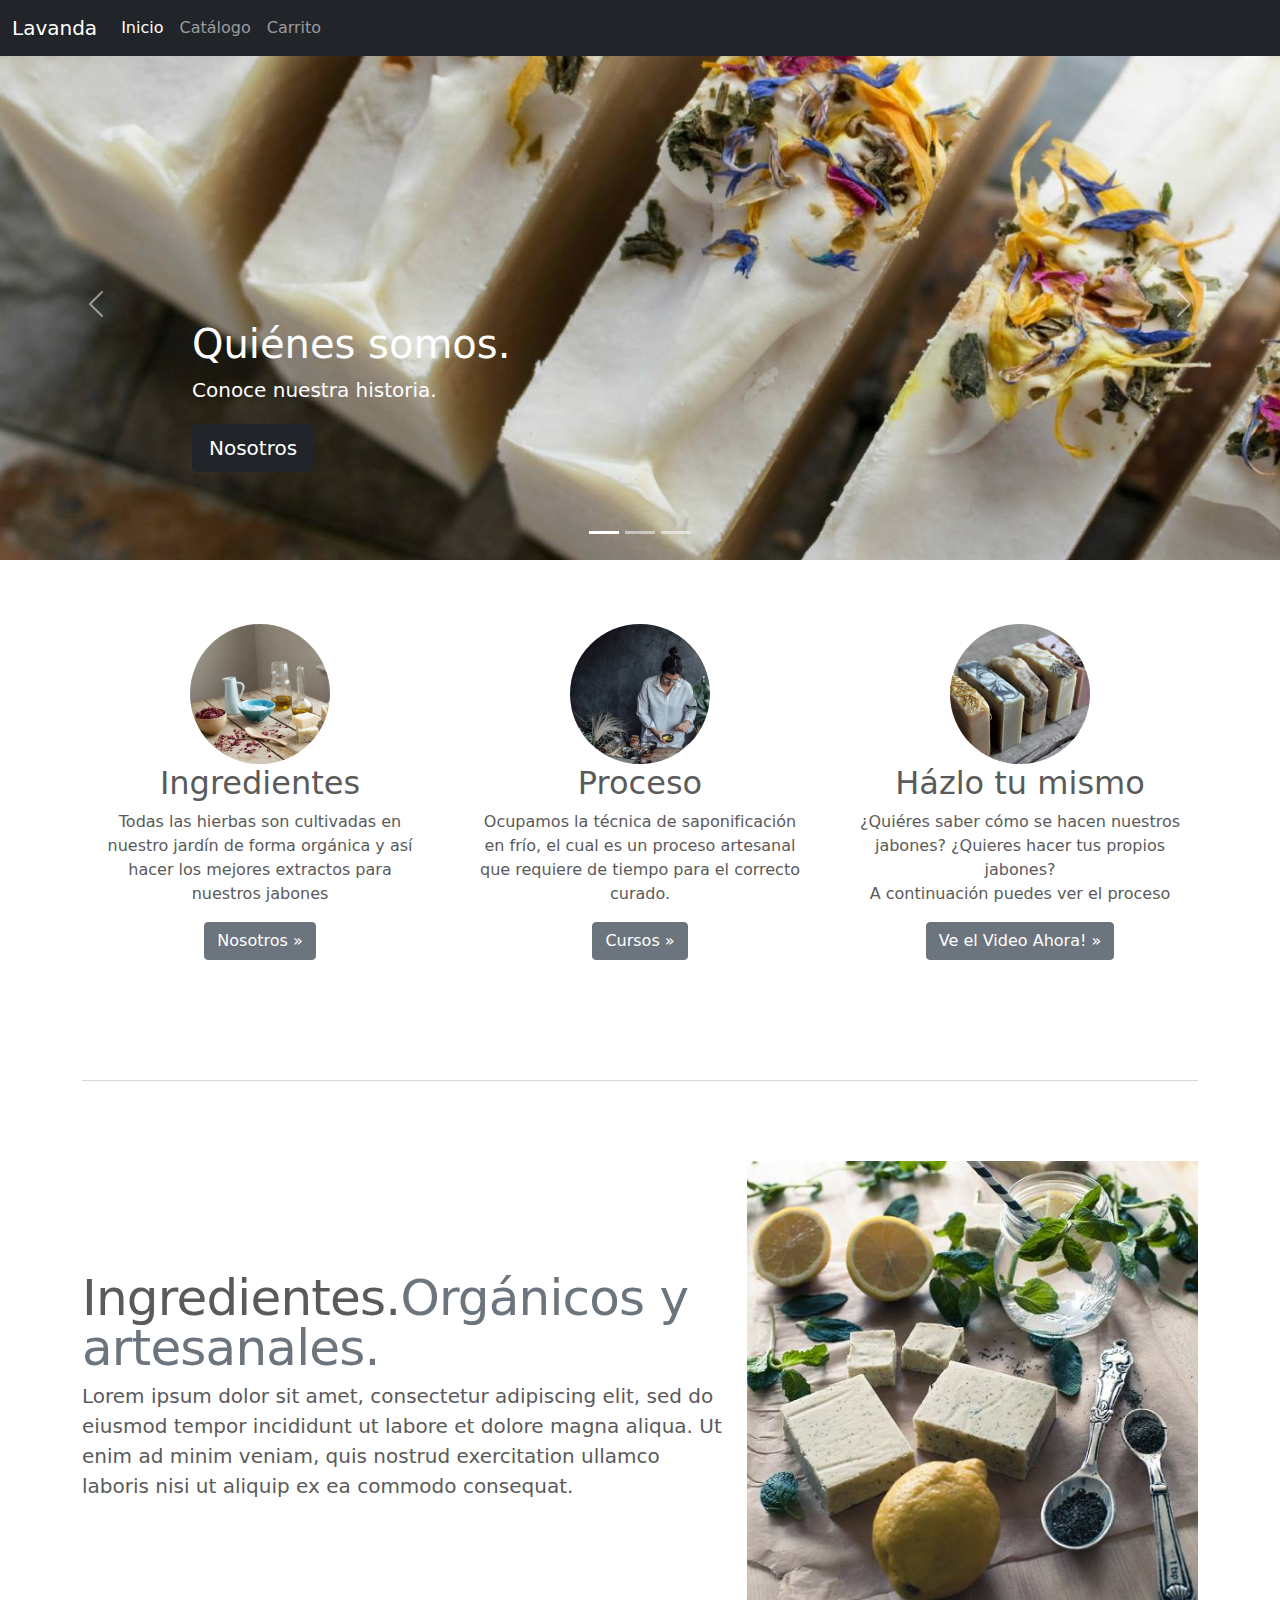
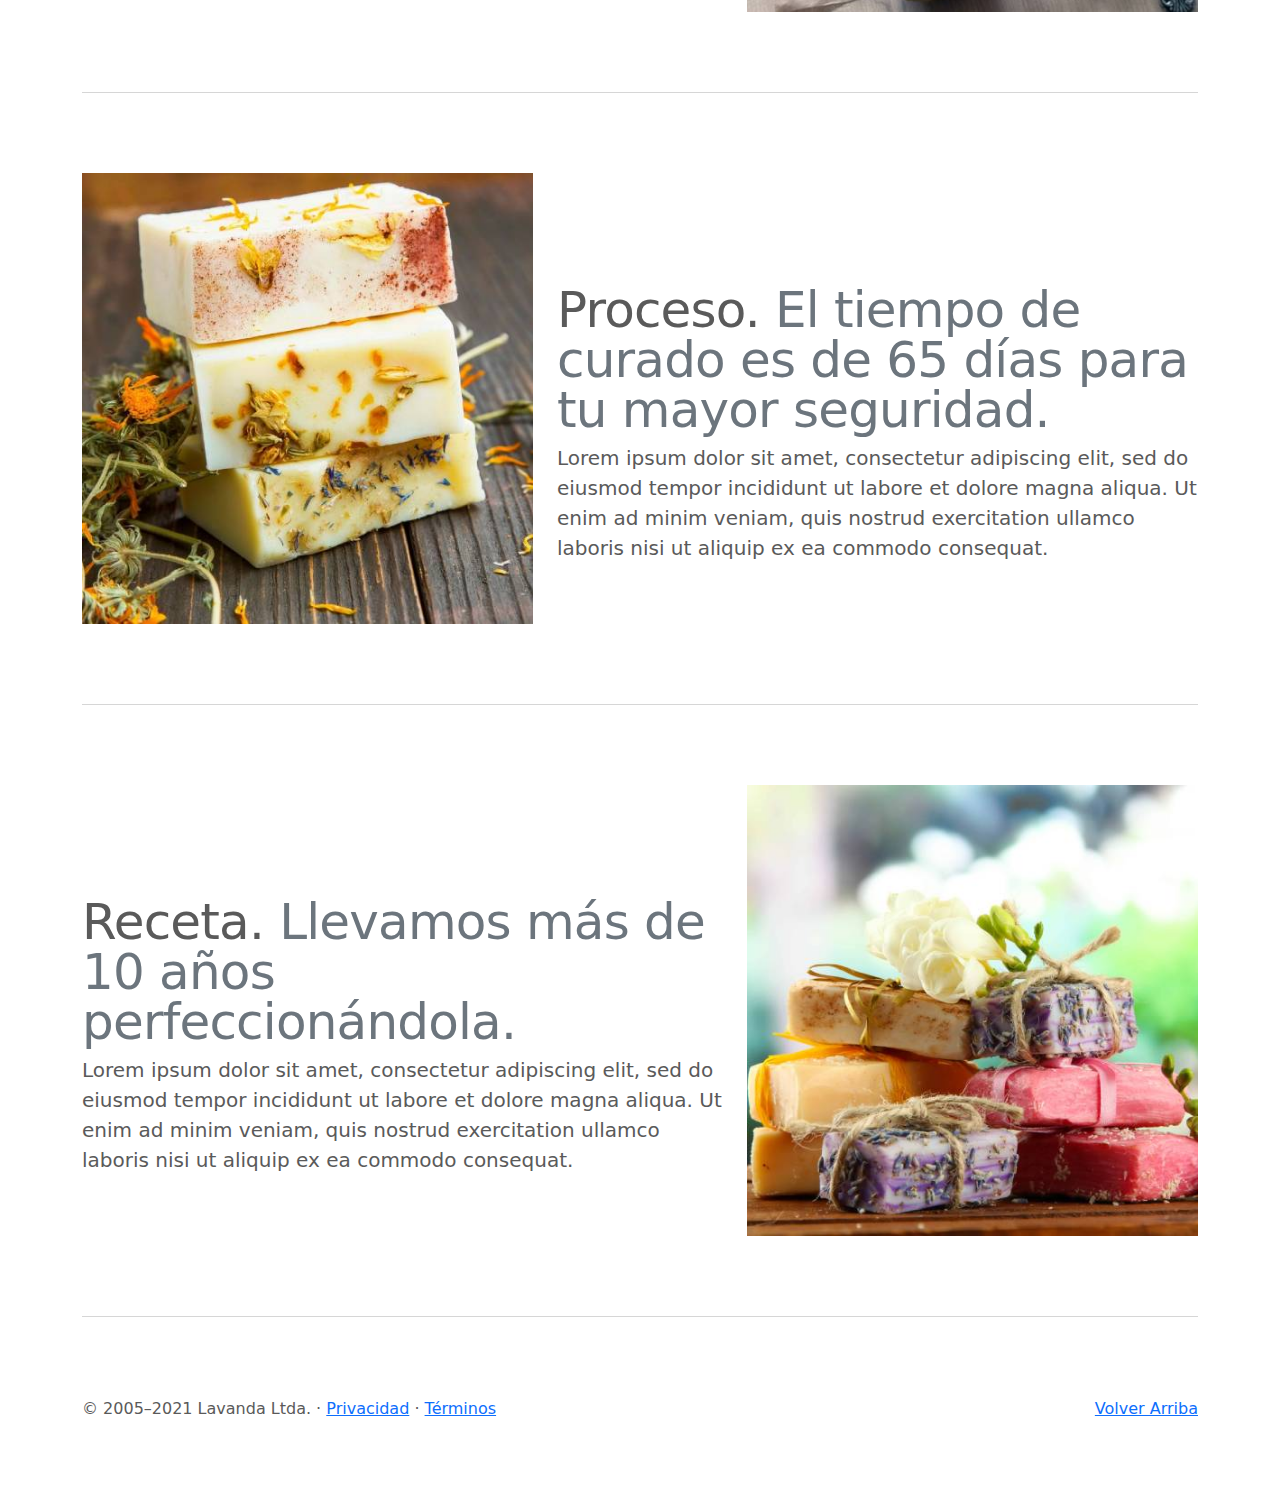
<file: index.html>
<!doctype html>
<html lang="es">
  <head>
    <meta charset="utf-8">
    <meta name="viewport" content="width=device-width, initial-scale=1">
    <meta name="description" content="">
    <meta name="author" content="Mark Otto, Jacob Thornton, and Bootstrap contributors">
    <meta name="generator" content="Hugo 0.87.0">
    <title>Jabones Artesanales Lavanda</title>

    <link rel="canonical" href="https://getbootstrap.com/docs/5.1/examples/carousel/">


    

    <!-- Bootstrap core CSS -->
<link href="assets/dist/css/bootstrap.min.css" rel="stylesheet">
<link rel="stylesheet" type="text/css" href="assets/dist/css/estilo-imagen.css">
<link rel="stylesheet" type="text/css" href="assets/css/bootstrap.css">
    <style>
      .bd-placeholder-img {
        font-size: 1.125rem;
        text-anchor: middle;
        -webkit-user-select: none;
        -moz-user-select: none;
        user-select: none;
      }

      @media (min-width: 768px) {
        .bd-placeholder-img-lg {
          font-size: 3.5rem;
        }
      }
    </style>
    
    <!-- Custom styles for this template -->
    <link href="carousel.css" rel="stylesheet">
  </head>


  <body>

    <!-- barra de navegación-->
    <header>
      <nav class="navbar navbar-expand-md navbar-dark fixed-top bg-dark">
        <div class="container-fluid">
          <a class="navbar-brand" href="pages/us.html">Lavanda</a>
          <button class="navbar-toggler" type="button" data-bs-toggle="collapse" data-bs-target="#navbarCollapse" aria-controls="navbarCollapse" aria-expanded="false" aria-label="Toggle navigation">
            <span class="navbar-toggler-icon"></span>
          </button>
          <div class="collapse navbar-collapse" id="navbarCollapse">
            <ul class="navbar-nav me-auto mb-2 mb-md-0">
              <li class="nav-item">
                <a class="nav-link active" aria-current="page" href="index.html">Inicio</a>
              </li>
              <li class="nav-item">
                <a class="nav-link" href="pages/catalogo.html">Catálogo</a>
              </li>
              <li class="nav-item">
                <a class="nav-link" href="pages/carrito.html">Carrito</a>
              </li>
            </ul>
          </div>
        </div>
      </nav>
    </header>

    <!-- resto del cuerpo-->
    <main>

      <!-- carrusel-->
      <div id="myCarousel" class="carousel slide" data-bs-ride="carousel">
        <div class="carousel-indicators">
          <button type="button" data-bs-target="#myCarousel" data-bs-slide-to="0" class="active" aria-current="true" aria-label="Slide 1"></button>
          <button type="button" data-bs-target="#myCarousel" data-bs-slide-to="1" aria-label="Slide 2"></button>
          <button type="button" data-bs-target="#myCarousel" data-bs-slide-to="2" aria-label="Slide 3"></button>
        </div>
        <div class="carousel-inner">
          <div class="carousel-item active">
            <img src="assets/images/cj2.jpg" class="bd-placeholder-img" aria-hidden="true" alt="jabón con lavanda">
            <div class="container">
              <div class="carousel-caption text-start">
                <h1>Quiénes somos.</h1>
                <p>Conoce nuestra historia.</p>
                <p><a class="btn btn-lg btn-dark" href="pages/us.html">Nosotros</a></p>
              </div>
            </div>
          </div>
          <div class="carousel-item">
            <img src="assets/images/cj3.jpg" class="bd-placeholder-img" aria-hidden="true" alt="jabones">
            <div class="container">
              <div class="carousel-caption">
                <h1>Conoce nuestra variedad de Jabones.</h1>
                <p>Exfoliantes, hidratantes, hipoalergénicos y especiales</p>
                <p><a class="btn btn-lg btn-dark" href="pages/catalogo.html">Catálogo</a></p>
              </div>
            </div>
          </div>
          <div class="carousel-item">
            <img src="assets/images/cj1.jpg" class="bd-placeholder-img" aria-hidden="true" alt="jabón con lavanda">
            <div class="container">
              <div class="carousel-caption text-end">
                <h1>¿Quieres hacer tus propios Jabones en casa?</h1>
                <p>Sigue nuestro canal de YouTube para Tips o incríbete en una de nuestras clases.</p>
                <p><a class="btn btn-lg btn-dark" href="pages/formulario.html">Incríbete Aquí</a></p>
              </div>
            </div>
          </div>
        </div>
        <button class="carousel-control-prev" type="button" data-bs-target="#myCarousel" data-bs-slide="prev">
          <span class="carousel-control-prev-icon" aria-hidden="true"></span>
          <span class="visually-hidden">Previous</span>
        </button>
        <button class="carousel-control-next" type="button" data-bs-target="#myCarousel" data-bs-slide="next">
          <span class="carousel-control-next-icon" aria-hidden="true"></span>
          <span class="visually-hidden">Next</span>
        </button>
      </div>

      <!-- Marketing messaging and featurettes ================================================== -->
      <div class="container marketing">
        <!-- 3 columnas bajo el carrusel -->
        <div class="row">
          <div class="col-lg-4">
            <img src="assets/images/pj1.jpg" class="bd-placeholder-img rounded-circle" aria-label="Placeholder: 140x140" alt="ingredientes">
            <h2>Ingredientes</h2>
            <p>Todas las hierbas son cultivadas en nuestro jardín de forma orgánica y así hacer los mejores extractos para nuestros jabones</p>
            <p><a class="btn btn-secondary" href="pages/us.html">Nosotros &raquo;</a></p>
          </div><!-- /.col-lg-4 -->
          <div class="col-lg-4">
            <img src="assets/images/pj2.jpg" class="bd-placeholder-img rounded-circle" aria-label="Placeholder: 140x140" alt="proceso de hacer jabón">
            <h2>Proceso</h2>
            <p>Ocupamos la técnica de saponificación en frío, el cual es un proceso artesanal que requiere de tiempo para el correcto curado.</p>
            <p><a class="btn btn-secondary" href="pages/formulario.html">Cursos &raquo;</a></p>
          </div><!-- /.col-lg-4 -->
          <div class="col-lg-4">
            <img src="assets/images/pj7.jpg" class="bd-placeholder-img rounded-circle" aria-label="Placeholder: 140x140" alt="jabón">
            <h2>Házlo tu mismo</h2>
            <p>¿Quiéres saber cómo se hacen nuestros jabones? ¿Quieres hacer tus propios jabones?<br> A continuación puedes ver el proceso</p>
            <p>
              <!-- Button trigger modal -->
              <button type="button" class="btn btn-secondary" data-bs-toggle="modal" data-bs-target="modal">Ve el Video Ahora! &raquo;</button>
              <!-- Modal -->
              <div class="modal fade" id="exampleModal" tabindex="-1" aria-labelledby="exampleModalLabel" aria-hidden="true">
                <div class="modal-dialog modal-dialog-centered">
                  <div class="modal-content">
                    <div class="modal-header">
                      <h5 class="modal-title" id="exampleModalLabel">Paso a Paso para hacer Jabón</h5>
                      <button type="button" class="btn-close" data-bs-dismiss="modal" aria-label="Close"></button>
                    </div>
                    <div class="modal-body">
                      <iframe width="400" height="300" src="https://www.youtube.com/embed/AcW3Z1Huc3Q" title="YouTube video player" frameborder="0" allow="accelerometer; autoplay; clipboard-write; encrypted-media; gyroscope; picture-in-picture" allowfullscreen></iframe>
                    </div>
                    <div class="modal-footer">
                      <button type="button" class="btn btn-secondary" data-bs-dismiss="modal">Cerrar</button>
                    </div>
                  </div>
                </div>
              </div>
            </div><!-- /.col-lg-4 -->
          </div><!-- /.row -->

          <!-- START THE FEATURETTES -->
          <hr class="featurette-divider">
          <div class="row featurette">
            <div class="col-md-7">
              <h2 class="featurette-heading">Ingredientes.<span class="text-muted">Orgánicos y artesanales.</span></h2>
              <p class="lead">Lorem ipsum dolor sit amet, consectetur adipiscing elit, sed do eiusmod tempor incididunt ut labore et dolore magna aliqua. Ut enim ad minim veniam, quis nostrud exercitation ullamco laboris nisi ut aliquip ex ea commodo consequat.</p>
            </div>
            <div class="col-md-5">
              <img src="assets/images/j6.jpg" class="bd-placeholder-img bd-placeholder-img-lg featurette-image img-fluid mx-auto" width="500" height="500" aria-label="Placeholder: 500x500" alt="ingredientes">
            </div>
          </div>
          <hr class="featurette-divider">
          <div class="row featurette">
            <div class="col-md-7 order-md-2">
              <h2 class="featurette-heading">Proceso. <span class="text-muted">El tiempo de curado es de 65 días para tu mayor seguridad.</span></h2>
              <p class="lead">Lorem ipsum dolor sit amet, consectetur adipiscing elit, sed do eiusmod tempor incididunt ut labore et dolore magna aliqua. Ut enim ad minim veniam, quis nostrud exercitation ullamco laboris nisi ut aliquip ex ea commodo consequat.</p>
            </div>
            <div class="col-md-5 order-md-1">
              <img src="assets/images/j9.jpg" class="bd-placeholder-img bd-placeholder-img-lg featurette-image img-fluid mx-auto" width="500" height="500" aria-label="Placeholder: 500x500" alt="jabones">
            </div>
          </div>
          <hr class="featurette-divider">
          <div class="row featurette">
            <div class="col-md-7">
              <h2 class="featurette-heading">Receta. <span class="text-muted">Llevamos más de 10 años perfeccionándola.</span></h2>
              <p class="lead">Lorem ipsum dolor sit amet, consectetur adipiscing elit, sed do eiusmod tempor incididunt ut labore et dolore magna aliqua. Ut enim ad minim veniam, quis nostrud exercitation ullamco laboris nisi ut aliquip ex ea commodo consequat.</p>
            </div>
            <div class="col-md-5">
              <img src="assets/images/j5.jpg" class="bd-placeholder-img bd-placeholder-img-lg featurette-image img-fluid mx-auto" width="500" height="500" aria-label="Placeholder: 500x500" alt="jabón con lavanda">
            </div>
          </div>
          <hr class="featurette-divider">
          <!-- /END THE FEATURETTES -->
        </div><!-- /.container -->

        <!-- FOOTER -->
        <footer class="container">
          <p class="float-end"><a href="#">Volver Arriba</a></p>
          <p>&copy; 2005–2021 Lavanda Ltda. &middot; <a href="#">Privacidad</a> &middot; <a href="#">Términos</a></p>
        </footer>
      </main>

      <script src="assets/dist/js/bootstrap.bundle.min.js"></script>

    </body>
</html>
</file>
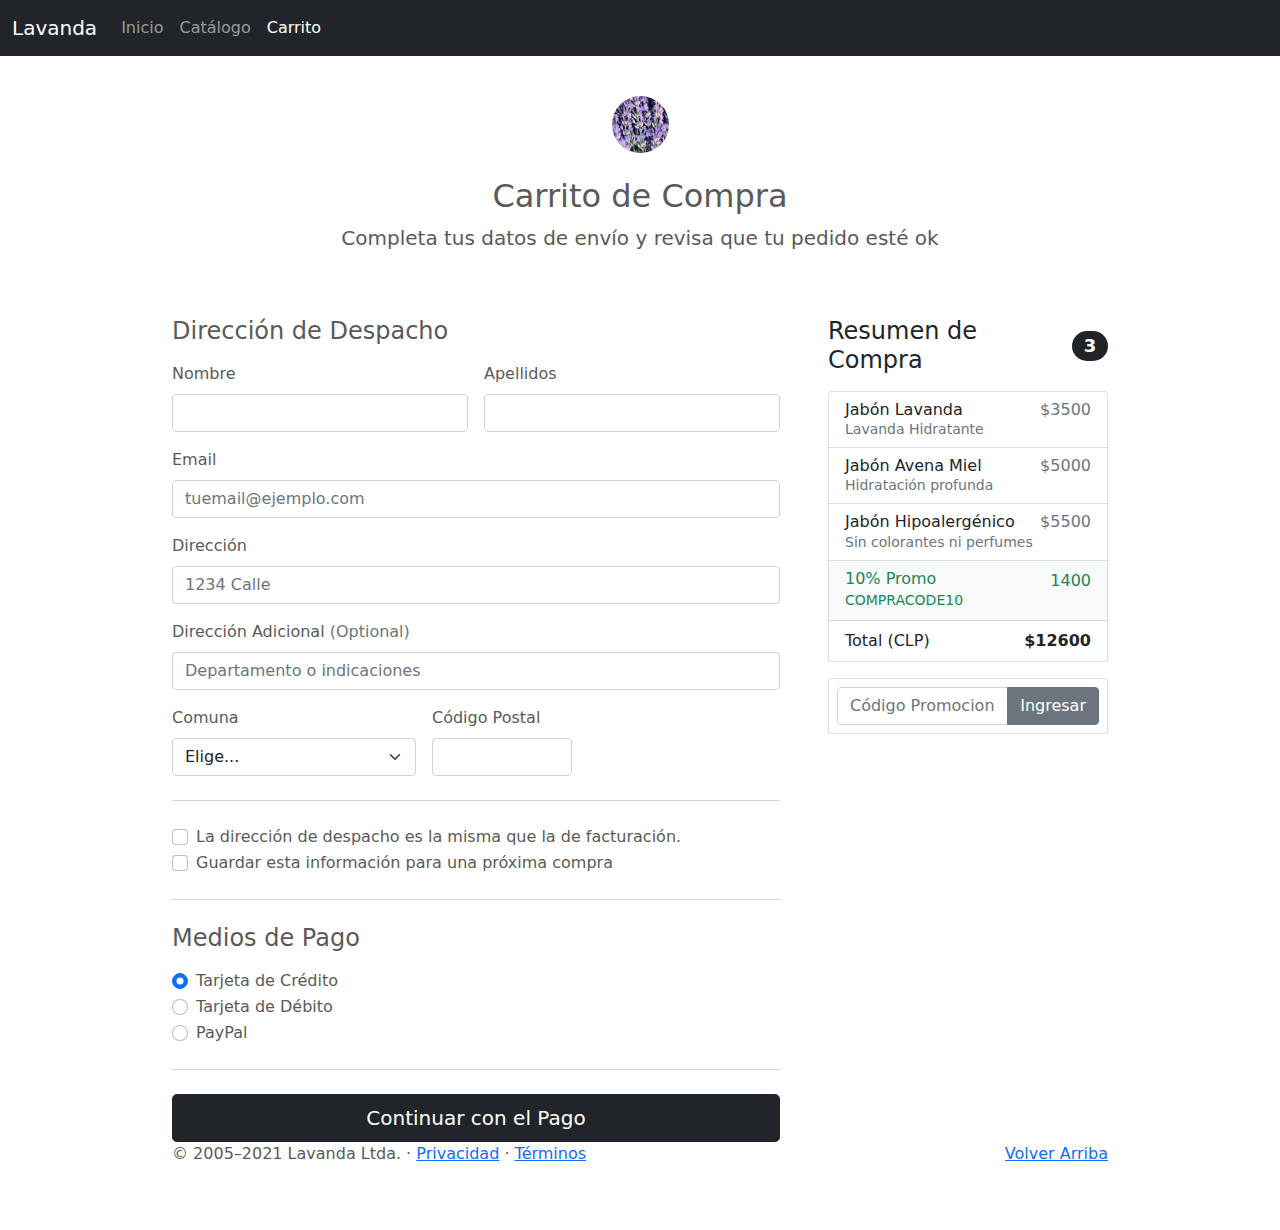
<file: pages/carrito.html>
<!doctype html>
<html lang="es">
  <head>
    <meta charset="utf-8">
    <meta name="viewport" content="width=device-width, initial-scale=1">
    <meta name="description" content="">
    <meta name="author" content="Mark Otto, Jacob Thornton, and Bootstrap contributors">
    <meta name="generator" content="Hugo 0.87.0">
    <title>Carrito - Lavanda</title>

    <link rel="canonical" href="https://getbootstrap.com/docs/5.1/examples/carousel/">


    

    <!-- Bootstrap core CSS -->
<link href="../assets/dist/css/bootstrap.min.css" rel="stylesheet">
<link rel="stylesheet" type="text/css" href="../assets/dist/css/estilo-imagen.css">
<link rel="stylesheet" type="text/css" href="../assets/css/bootstrap.css">
    <style>
      .bd-placeholder-img {
        font-size: 1.125rem;
        text-anchor: middle;
        -webkit-user-select: none;
        -moz-user-select: none;
        user-select: none;
      }

      @media (min-width: 768px) {
        .bd-placeholder-img-lg {
          font-size: 3.5rem;
        }
      }
    </style>

    
    <!-- Custom styles for this template -->
    <link href="../carousel.css" rel="stylesheet">
    <link href="../assets/form-validation.css" rel="stylesheet">
  </head>


  <body>

    <!-- barra de navegación-->
    <header>
      <nav class="navbar navbar-expand-md navbar-dark fixed-top bg-dark">
        <div class="container-fluid">
          <a class="navbar-brand" href="us.html">Lavanda</a>
          <button class="navbar-toggler" type="button" data-bs-toggle="collapse" data-bs-target="#navbarCollapse" aria-controls="navbarCollapse" aria-expanded="false" aria-label="Toggle navigation">
            <span class="navbar-toggler-icon"></span>
          </button>
          <div class="collapse navbar-collapse" id="navbarCollapse">
            <ul class="navbar-nav me-auto mb-2 mb-md-0">
              <li class="nav-item">
                <a class="nav-link" aria-current="page" href="../index.html">Inicio</a>
              </li>
              <li class="nav-item">
                <a class="nav-link" href="catalogo.html">Catálogo</a>
              </li>
              <li class="nav-item">
                <a class="nav-link active" href="carrito.html">Carrito</a>
              </li>
            </ul>
          </div>
        </div>
      </nav>
    </header>

    <main>

      <!-- resto del cuerpo -->
      <div class="container">

        <!-- cabezera -->
        <div class="py-5 text-center">
          <img class="d-block mx-auto mb-4 rounded-circle" src="../assets/images/lavanda.jpg" alt="logo lavanda" width="57" height="57">
          <h2>Carrito de Compra</h2>
          <p class="lead">Completa tus datos de envío y revisa que tu pedido esté ok</p>
        </div>

        <!-- resumen compra -->
        <div class="row g-5">
          <div class="col-md-5 col-lg-4 order-md-last">
            <h4 class="d-flex justify-content-between align-items-center mb-3">
              <span class="text-dark">Resumen de Compra</span>
              <span class="badge bg-dark rounded-pill">3</span>
            </h4>
            <ul class="list-group mb-3">
              <li class="list-group-item d-flex justify-content-between lh-sm">
                <div>
                  <h6 class="my-0">Jabón Lavanda</h6>
                  <small class="text-muted">Lavanda Hidratante</small>
                </div>
                <span class="text-muted">$3500</span>
              </li>
              <li class="list-group-item d-flex justify-content-between lh-sm">
                <div>
                  <h6 class="my-0">Jabón Avena Miel</h6>
                  <small class="text-muted">Hidratación profunda</small>
                </div>
                <span class="text-muted">$5000</span>
              </li>
              <li class="list-group-item d-flex justify-content-between lh-sm">
                <div>
                  <h6 class="my-0">Jabón Hipoalergénico</h6>
                  <small class="text-muted">Sin colorantes ni perfumes</small>
                </div>
                <span class="text-muted">$5500</span>
              </li>
              <li class="list-group-item d-flex justify-content-between bg-light">
                <div class="text-success">
                  <h6 class="my-0">10% Promo</h6>
                  <small>COMPRACODE10</small>
                </div>
                <span class="text-success">1400</span>
              </li>
              <li class="list-group-item d-flex justify-content-between">
                <span>Total (CLP)</span>
                <strong>$12600</strong>
              </li>
            </ul>
            <form class="card p-2">
              <div class="input-group">
                <input type="text" class="form-control" placeholder="Código Promocional">
                <button type="submit" class="btn btn-secondary">Ingresar</button>
              </div>
            </form>
          </div>

          <!-- info despacho -->
          <div class="col-md-7 col-lg-8">
            <h4 class="mb-3">Dirección de Despacho</h4>
            <form class="needs-validation" novalidate>
              <div class="row g-3">
                <div class="col-sm-6">
                  <label for="firstName" class="form-label">Nombre</label>
                  <input type="text" class="form-control" id="firstName" placeholder="" value="" required>
                  <div class="invalid-feedback">Se requiere un primer nombre válido</div>
                </div>
                <div class="col-sm-6">
                  <label for="lastName" class="form-label">Apellidos</label>
                  <input type="text" class="form-control" id="lastName" placeholder="" value="" required>
                  <div class="invalid-feedback">Se requieren apellidos válidos</div>
                </div>
                <div class="col-12">
                  <label for="email" class="form-label">Email</label>
                  <input type="email" class="form-control" id="email" placeholder="tuemail@ejemplo.com">
                  <div class="invalid-feedback">Por favor ingresa un email válido para enviarte información de la compra.</div>
                </div>
                <div class="col-12">
                  <label for="address" class="form-label">Dirección</label>
                  <input type="text" class="form-control" id="address" placeholder="1234 Calle" required>
                  <div class="invalid-feedback">Por Favor Agrega tu dirección de despacho.</div>
                </div>
                <div class="col-12">
                  <label for="address2" class="form-label">Dirección Adicional <span class="text-muted">(Optional)</span></label>
                  <input type="text" class="form-control" id="address2" placeholder="Departamento o indicaciones">
                </div>
                <div class="col-md-5">
                  <label for="country" class="form-label">Comuna</label>
                  <select class="form-select" id="country" required>
                    <option value="">Elige...</option>
                    <option>Arica y Parinacota</option>
                    <option>Tarapacá</option>
                    <option>Antofagasta</option>
                    <option>Atacama</option>
                    <option>Coquimbo</option>
                    <option>Valparaíso</option>
                    <option>Metropolitana</option>
                    <option>Libertador General Bernado O'Higgins</option>
                    <option>Maule</option>
                    <option>Ñuble</option>
                    <option>Biobio</option>
                    <option>Araucanía</option>
                    <option>Los Ríos</option>
                    <option>Los Lagos</option>
                    <option>Aysén del General Carlos Ibáñez del Campo</option>
                    <option>Magallanes y la Antártica Chilena</option>
                  </select>
                  <div class="invalid-feedback">Por favor elige tu región.</div>
                </div>
                <div class="col-md-3">
                  <label for="zip" class="form-label">Código Postal</label>
                  <input type="text" class="form-control" id="zip" placeholder="" required>
                  <div class="invalid-feedback">Se requiere Código Postal</div>
                </div>
              </div>
              <hr class="my-4">
              <div class="form-check">
                <input type="checkbox" class="form-check-input" id="same-address">
                <label class="form-check-label" for="same-address">La dirección de despacho es la misma que la de facturación.</label>
              </div>
              <div class="form-check">
                <input type="checkbox" class="form-check-input" id="save-info">
                <label class="form-check-label" for="save-info">Guardar esta información para una próxima compra</label>
              </div>

              <!-- forma de pago -->
              <hr class="my-4">
              <h4 class="mb-3">Medios de Pago</h4>
              <div class="my-3">
                <div class="form-check">
                  <input id="credit" name="paymentMethod" type="radio" class="form-check-input" checked required>
                  <label class="form-check-label" for="credit">Tarjeta de Crédito</label>
                </div>
                <div class="form-check">
                  <input id="debit" name="paymentMethod" type="radio" class="form-check-input" required>
                  <label class="form-check-label" for="debit">Tarjeta de Débito</label>
                </div>
                <div class="form-check">
                  <input id="paypal" name="paymentMethod" type="radio" class="form-check-input" required>
                  <label class="form-check-label" for="paypal">PayPal</label>
                </div>
              </div>
              <hr class="my-4">
              <button class="w-100 btn btn-dark btn-lg" type="submit">Continuar con el Pago</button>
            </form>
          </div>
        </div>
      </div>
    </main>

    <!-- FOOTER -->
    <footer class="container">
      <p class="float-end"><a href="#">Volver Arriba</a></p>
      <p>&copy; 2005–2021 Lavanda Ltda. &middot; <a href="#">Privacidad</a> &middot; <a href="#">Términos</a></p>
    </footer>

    <script src="../assets/dist/js/bootstrap.bundle.min.js"></script>
    <script src="../assets/form-validation.js"></script>
  </body>
</html>
</file>
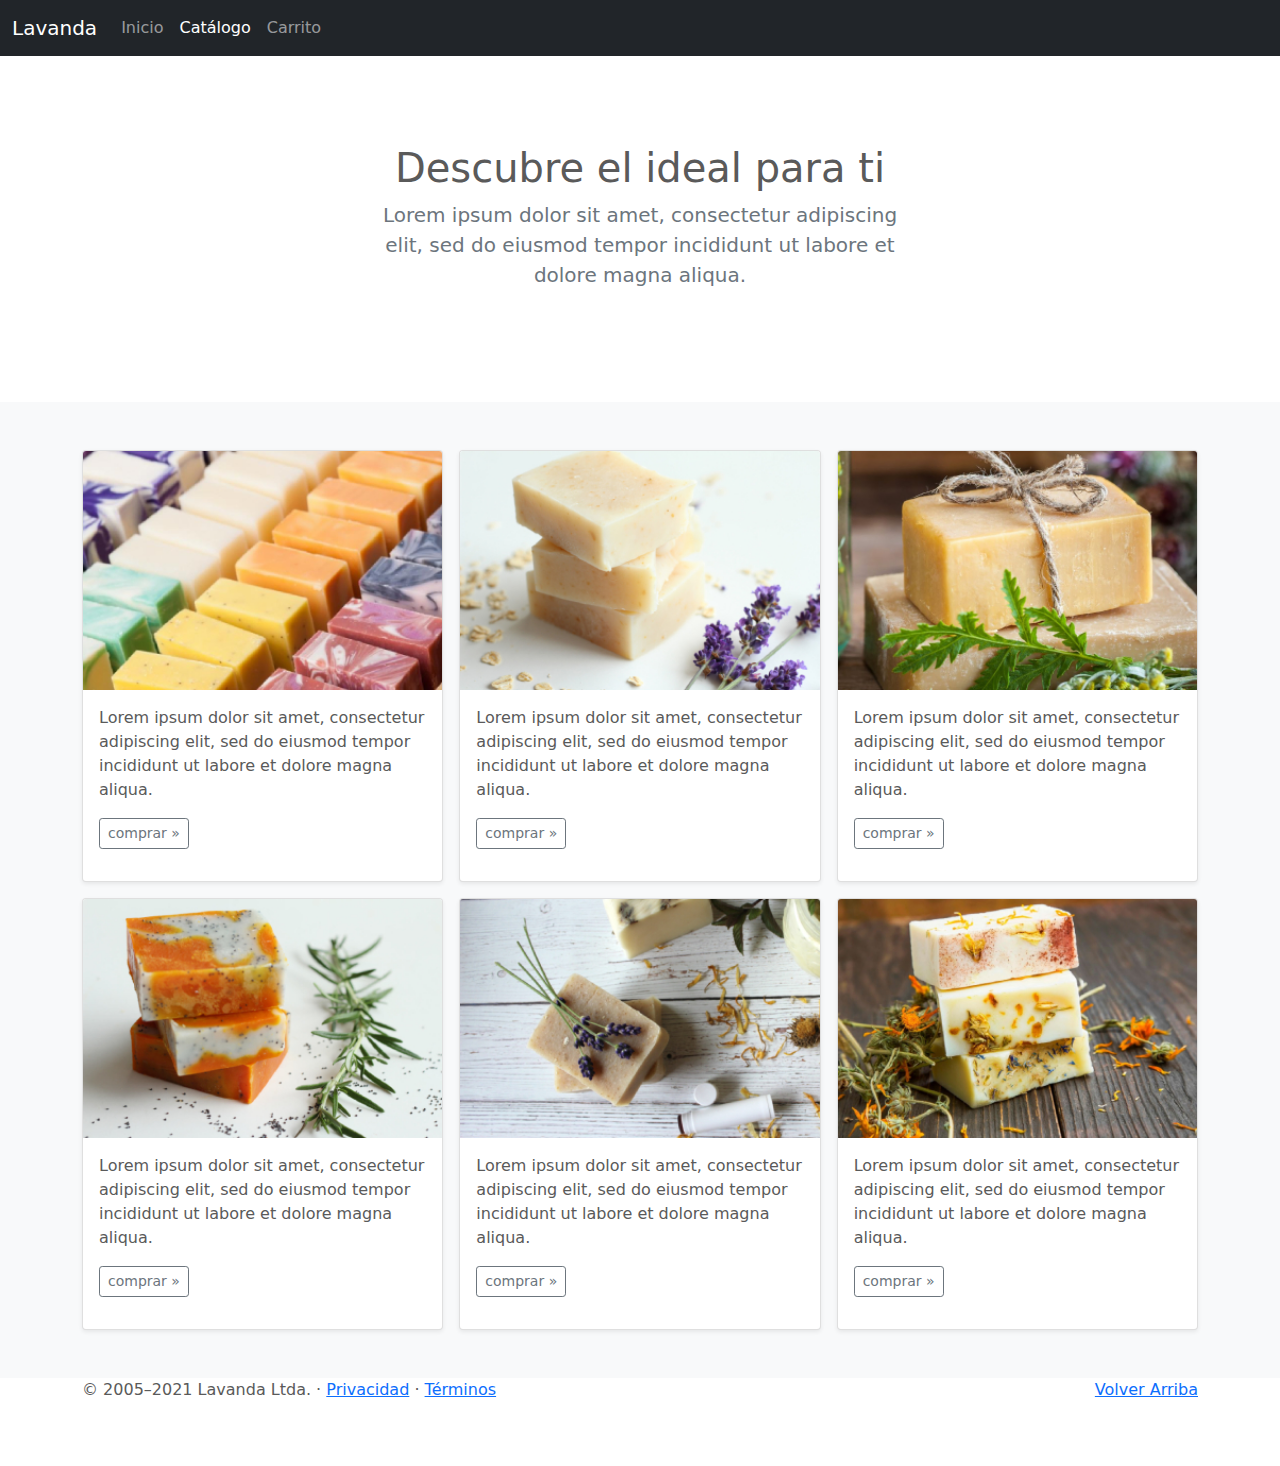
<file: pages/catalogo.html>
<!doctype html>
<html lang="es">
  <head>
    <meta charset="utf-8">
    <meta name="viewport" content="width=device-width, initial-scale=1">
    <meta name="description" content="">
    <meta name="author" content="Mark Otto, Jacob Thornton, and Bootstrap contributors">
    <meta name="generator" content="Hugo 0.87.0">
    <title>Catálogo - Lavanda</title>

    <link rel="canonical" href="https://getbootstrap.com/docs/5.1/examples/carousel/">


    

    <!-- Bootstrap core CSS -->
<link href="../assets/dist/css/bootstrap.min.css" rel="stylesheet">
<link rel="stylesheet" type="text/css" href="../assets/dist/css/estilo-imagen.css">
<link rel="stylesheet" type="text/css" href="../assets/css/bootstrap.css">
    <style>
      .bd-placeholder-img {
        font-size: 1.125rem;
        text-anchor: middle;
        -webkit-user-select: none;
        -moz-user-select: none;
        user-select: none;
      }

      @media (min-width: 768px) {
        .bd-placeholder-img-lg {
          font-size: 3.5rem;
        }
      }
    </style>

    
    <!-- Custom styles for this template -->
    <link href="../carousel.css" rel="stylesheet">
  </head>


  <body>

    <!-- barra de navegación -->
    <header>
      <nav class="navbar navbar-expand-md navbar-dark fixed-top bg-dark">
        <div class="container-fluid">
          <a class="navbar-brand" href="us.html">Lavanda</a>
          <button class="navbar-toggler" type="button" data-bs-toggle="collapse" data-bs-target="#navbarCollapse" aria-controls="navbarCollapse" aria-expanded="false" aria-label="Toggle navigation">
            <span class="navbar-toggler-icon"></span>
          </button>
          <div class="collapse navbar-collapse" id="navbarCollapse">
            <ul class="navbar-nav me-auto mb-2 mb-md-0">
              <li class="nav-item">
                <a class="nav-link" aria-current="page" href="../index.html">Inicio</a>
              </li>
              <li class="nav-item">
                <a class="nav-link active" href="catalogo.html">Catálogo</a>
              </li>
              <li class="nav-item">
                <a class="nav-link" href="carrito.html">Carrito</a>
              </li>
            </ul>
          </div>
        </div>
      </nav>
    </header>

    <!-- resto del cuerpo -->
    <main>

      <!-- cabezera -->
      <section class="py-5 text-center container">
        <div class="row py-lg-5">
          <div class="col-lg-6 col-md-8 mx-auto">
            <h1 class="fw-light">Descubre el ideal para ti</h1>
            <p class="lead text-muted">Lorem ipsum dolor sit amet, consectetur adipiscing elit, sed do eiusmod tempor incididunt ut labore et dolore magna aliqua.</p>
          </div>
        </div>
      </section>

      <!-- catalogo -->
      <div class="album py-5 bg-light">
        <div class="container">
          <div class="row row-cols-1 row-cols-sm-2 row-cols-md-3 g-3">

            <!-- tarjetas de productos -->
            <div class="col">
              <div class="card shadow-sm">
                <img src="../assets/images/p1.jpg" class="bd-placeholder-img card-img-top" alt="jabón">
                <div class="card-body">
                  <p class="card-text">Lorem ipsum dolor sit amet, consectetur adipiscing elit, sed do eiusmod tempor incididunt ut labore et dolore magna aliqua.</p>
                  <div class="d-flex justify-content-between align-items-center">
                    <div class="btn-group">
                      <p><a class="btn btn-sm btn-outline-secondary" href="carrito.html">comprar &raquo;</a></p>
                    </div>
                  </div>
                </div>
              </div>
            </div>
            <div class="col">
              <div class="card shadow-sm">
                <img src="../assets/images/p2.jpg" class="bd-placeholder-img card-img-top" alt="jabón">
                <div class="card-body">
                  <p class="card-text">Lorem ipsum dolor sit amet, consectetur adipiscing elit, sed do eiusmod tempor incididunt ut labore et dolore magna aliqua.</p>
                  <div class="d-flex justify-content-between align-items-center">
                    <div class="btn-group">
                      <p><a class="btn btn-sm btn-outline-secondary" href="carrito.html">comprar &raquo;</a></p>
                    </div>
                  </div>
                </div>
              </div>
            </div>
            <div class="col">
              <div class="card shadow-sm">
                <img src="../assets/images/p3.jpg" class="bd-placeholder-img card-img-top" alt="jabón">
                <div class="card-body">
                  <p class="card-text">Lorem ipsum dolor sit amet, consectetur adipiscing elit, sed do eiusmod tempor incididunt ut labore et dolore magna aliqua.</p>
                  <div class="d-flex justify-content-between align-items-center">
                    <div class="btn-group">
                      <p><a class="btn btn-sm btn-outline-secondary" href="carrito.html">comprar &raquo;</a></p>
                    </div>
                  </div>
                </div>
              </div>
            </div>
            <div class="col">
              <div class="card shadow-sm">
                <img src="../assets/images/p4.jpg" class="bd-placeholder-img card-img-top" alt="jabón">
                <div class="card-body">
                  <p class="card-text">Lorem ipsum dolor sit amet, consectetur adipiscing elit, sed do eiusmod tempor incididunt ut labore et dolore magna aliqua.</p>
                  <div class="d-flex justify-content-between align-items-center">
                    <div class="btn-group">
                      <p><a class="btn btn-sm btn-outline-secondary" href="carrito.html">comprar &raquo;</a></p>
                    </div>
                  </div>
                </div>
              </div>
            </div>
            <div class="col">
              <div class="card shadow-sm">
                <img src="../assets/images/p5.jpg" class="bd-placeholder-img card-img-top" alt="jabón">
                <div class="card-body">
                  <p class="card-text">Lorem ipsum dolor sit amet, consectetur adipiscing elit, sed do eiusmod tempor incididunt ut labore et dolore magna aliqua.</p>
                  <div class="d-flex justify-content-between align-items-center">
                    <div class="btn-group">
                      <p><a class="btn btn-sm btn-outline-secondary" href="carrito.html">comprar &raquo;</a></p>
                    </div>
                  </div>
                </div>
              </div>
            </div>
            <div class="col">
              <div class="card shadow-sm">
                <img src="../assets/images/p6.jpg" class="bd-placeholder-img card-img-top"  alt="jabón">
                <div class="card-body">
                  <p class="card-text">Lorem ipsum dolor sit amet, consectetur adipiscing elit, sed do eiusmod tempor incididunt ut labore et dolore magna aliqua.</p>
                  <div class="d-flex justify-content-between align-items-center">
                    <div class="btn-group">
                      <p><a class="btn btn-sm btn-outline-secondary" href="carrito.html">comprar &raquo;</a></p>
                    </div>
                  </div>
                </div>
              </div>
            </div>
          </div>
        </div>
      </div>
    </main>

    <!-- FOOTER -->
    <footer class="container">
      <p class="float-end"><a href="#">Volver Arriba</a></p>
      <p>&copy; 2005–2021 Lavanda Ltda. &middot; <a href="#">Privacidad</a> &middot; <a href="#">Términos</a></p>
    </footer>

    <script src="../assets/dist/js/bootstrap.bundle.min.js"></script>

  </body>
</html>
</file>
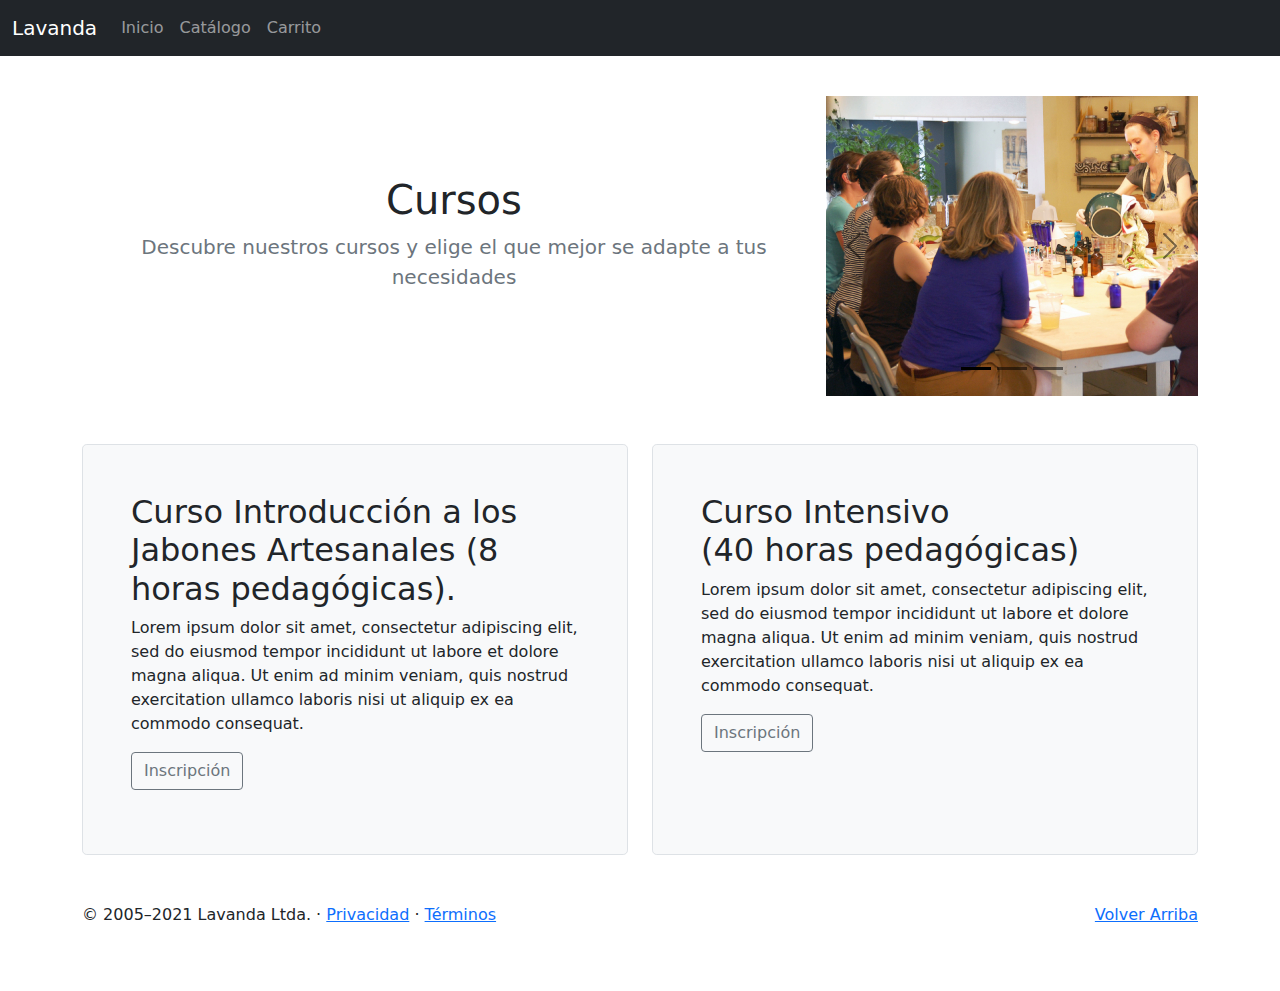
<file: pages/formulario.html>
<!doctype html>
<html lang="es">
  <head>
    <meta charset="utf-8">
    <title>Cursos - Lavanda</title>

    <!-- Bootstrap core CSS -->
<link href="../assets/dist/css/bootstrap.min.css" rel="stylesheet">
<link rel="stylesheet" type="text/css" href="../assets/dist/css/estilo-imagen.css">
<link rel="stylesheet" type="text/css" href="../assets/css/bootstrap.css">

    <style>
      .bd-placeholder-img {
        font-size: 1.125rem;
        text-anchor: middle;
        -webkit-user-select: none;
        -moz-user-select: none;
        user-select: none;
      }

      @media (min-width: 768px) {
        .bd-placeholder-img-lg {
          font-size: 3.5rem;
        }
      }
    </style>
  </head>

  <body>

    <!-- barra de navegacion -->
    <header>
      <nav class="navbar navbar-expand-md navbar-dark fixed-top bg-dark">
        <div class="container-fluid">
          <a class="navbar-brand" href="us.html">Lavanda</a>
          <button class="navbar-toggler" type="button" data-bs-toggle="collapse" data-bs-target="#navbarCollapse" aria-controls="navbarCollapse" aria-expanded="false" aria-label="Toggle navigation">
            <span class="navbar-toggler-icon"></span>
          </button>
          <div class="collapse navbar-collapse" id="navbarCollapse">
            <ul class="navbar-nav me-auto mb-2 mb-md-0">
              <li class="nav-item">
                <a class="nav-link" aria-current="page" href="../index.html">Inicio</a>
              </li>
              <li class="nav-item">
                <a class="nav-link" href="catalogo.html">Catálogo</a>
              </li>
              <li class="nav-item">
                <a class="nav-link" href="carrito.html">Carrito</a>
              </li>
            </ul>
          </div>
        </div>
      </nav>
    </header>

    <!-- resto del cuerpo -->
    <main>

      <!-- contenedor principal -->
      <div class="container">

        <!-- cabezera -->
        <section class="card mt-5 mb-5 border-0">
          <div class="row g-0">
            <div class="col-md-8">
              <div class="card-body-esp text-center">
                <h1>Cursos</h1>
                <p class="lead text-muted">Descubre nuestros cursos y elige el que mejor se adapte a tus necesidades</p>
              </div>
            </div>

            <!-- carrusel -->
            <div class="col-md-4">
              <div id="carouselExampleDark" class="carousel carousel-dark slide" data-bs-ride="carousel">
                <div class="carousel-indicators">
                  <button type="button" data-bs-target="#carouselExampleDark" data-bs-slide-to="0" class="active" aria-current="true" aria-label="Slide 1"></button>
                  <button type="button" data-bs-target="#carouselExampleDark" data-bs-slide-to="1" aria-label="Slide 2"></button>
                  <button type="button" data-bs-target="#carouselExampleDark" data-bs-slide-to="2" aria-label="Slide 3"></button>
                </div>
                <div class="carousel-inner">
                  <div class="carousel-item active" data-bs-interval="10000">
                    <img src="../assets/images/h3.jpg" class="d-block" alt="clase">
                  </div>
                  <div class="carousel-item" data-bs-interval="2000">
                    <img src="../assets/images/h1.jpg" class="d-block" aria-hidden="true" alt="clase">
                  </div>
                  <div class="carousel-item">
                    <img src="../assets/images/h2.jpg" class="d-block" alt="clase">
                  </div>
                  <button class="carousel-control-prev" type="button" data-bs-target="#carouselExampleDark" data-bs-slide="prev">
                    <span class="carousel-control-prev-icon" aria-hidden="true"></span>
                    <span class="visually-hidden">Previous</span>
                  </button>
                  <button class="carousel-control-next" type="button" data-bs-target="#carouselExampleDark" data-bs-slide="next">
                    <span class="carousel-control-next-icon" aria-hidden="true"></span>
                    <span class="visually-hidden">Next</span>
                  </button>
                </div>
              </div>
            </div>
          </div>
        </section>

        <!-- cursos -->
        <div class="row align-items-md-stretch mb-5">
          <div class="col-md-6">
            <div class="h-100 p-5 bg-light border rounded-3">
              <h2>Curso Introducción a los Jabones Artesanales (8 horas pedagógicas).</h2>
              <p>Lorem ipsum dolor sit amet, consectetur adipiscing elit, sed do eiusmod tempor incididunt ut labore et dolore magna aliqua. Ut enim ad minim veniam, quis nostrud exercitation ullamco laboris nisi ut aliquip ex ea commodo consequat.</p>
              <p><a class="btn btn-outline-secondary" href="mailto:avenegasnovoa@gmail.com?Subject=Datos%20de%20Inscripción%20curso%20Intensivo">Inscripción</a></p>
            </div>
          </div>
          <div class="col-md-6">
            <div class="h-100 p-5 bg-light border rounded-3">
              <h2>Curso Intensivo <br> (40 horas pedagógicas)</h2>
              <p>Lorem ipsum dolor sit amet, consectetur adipiscing elit, sed do eiusmod tempor incididunt ut labore et dolore magna aliqua. Ut enim ad minim veniam, quis nostrud exercitation ullamco laboris nisi ut aliquip ex ea commodo consequat.</p>
              <p><a class="btn btn-outline-secondary" href="mailto:avenegasnovoa@gmail.com?Subject=Datos%20de%20Inscripción%20curso%20Intensivo">Inscripción</a></p>
            </div>
          </div>
        </div>
      </div>
    </main>

    <!-- FOOTER -->
    <footer class="container">
      <p class="float-end"><a href="#">Volver Arriba</a></p>
      <p>&copy; 2005–2021 Lavanda Ltda. &middot; <a href="#">Privacidad</a> &middot; <a href="#">Términos</a></p>
    </footer>

    <script src="../assets/dist/js/bootstrap.bundle.min.js"></script>

  </body>
</html>
</file>
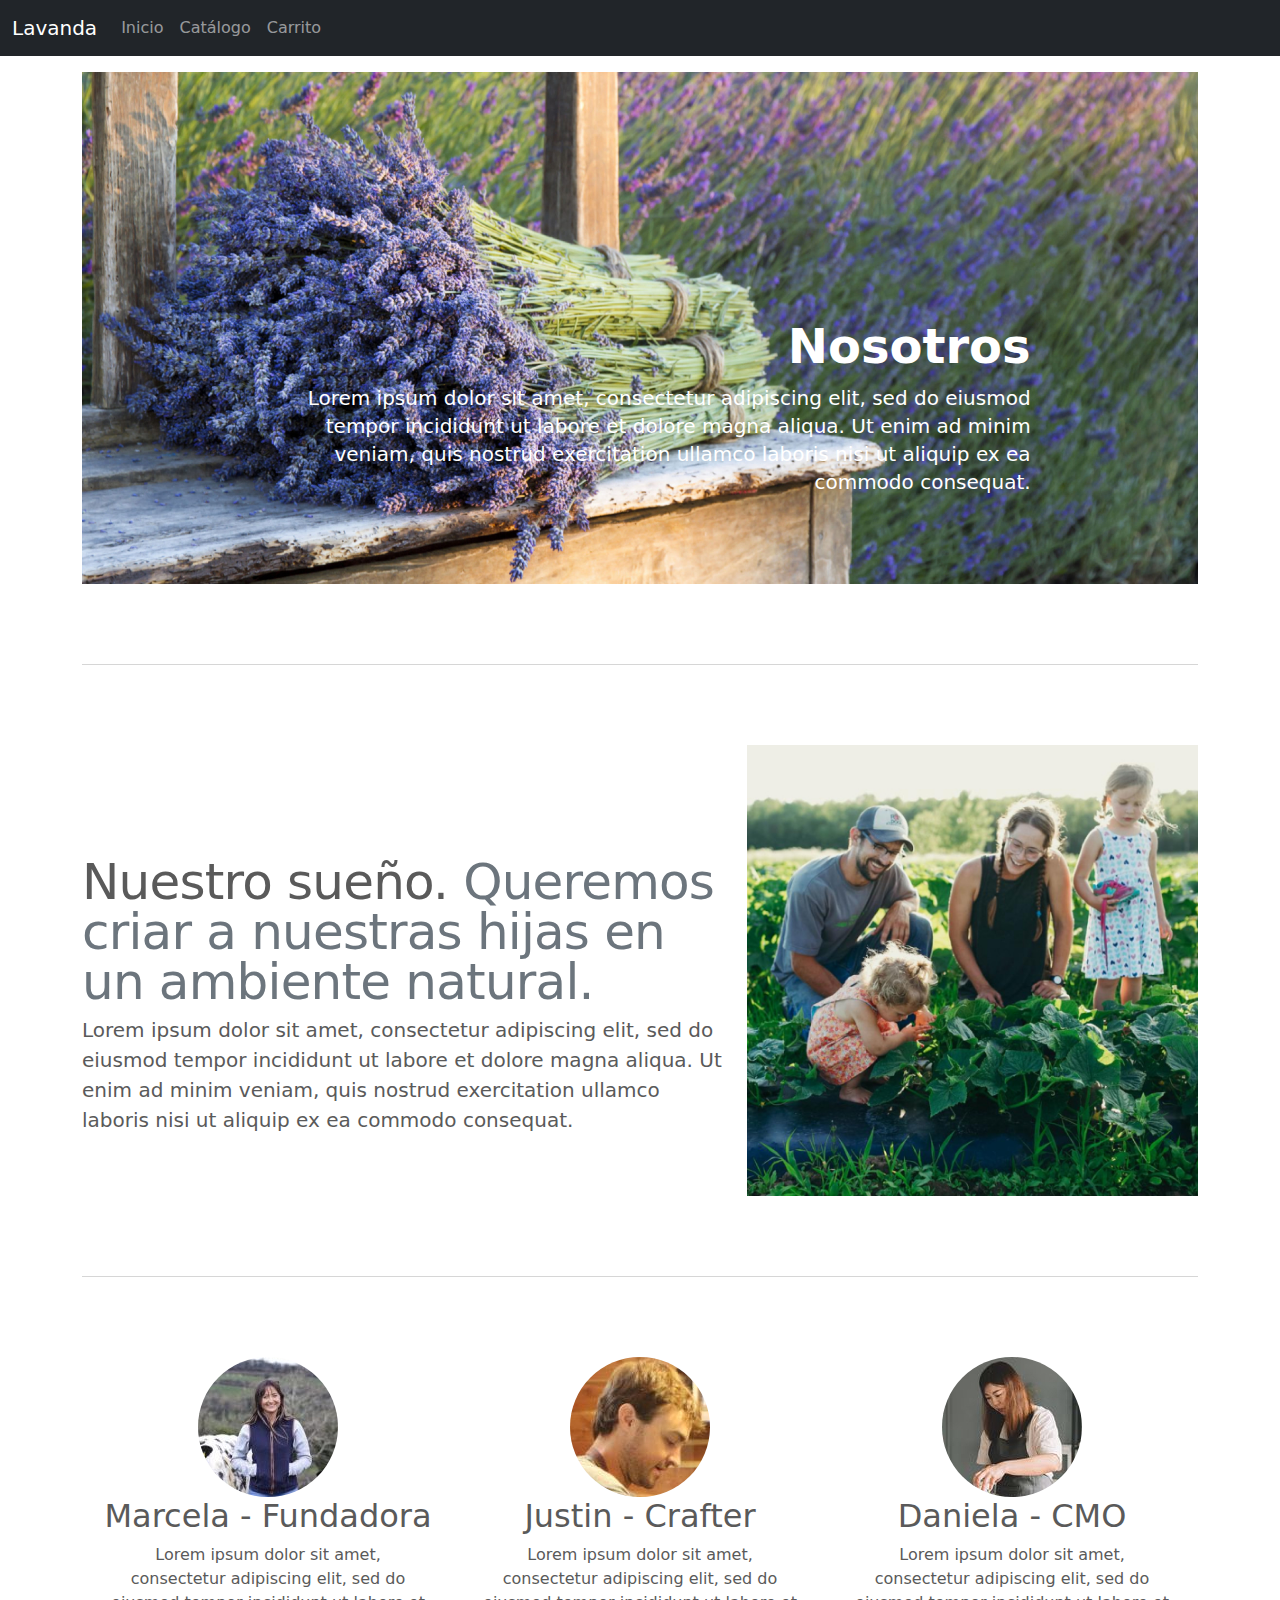
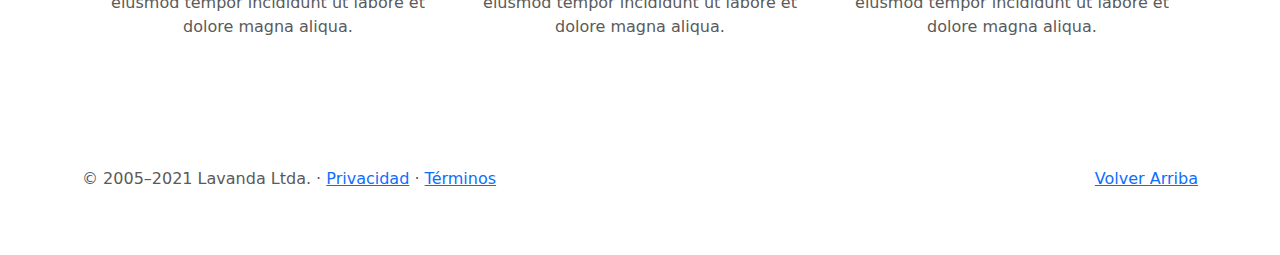
<file: pages/us.html>
<!doctype html>
<html lang="es">
  <head>
    <meta charset="utf-8">
    <meta name="viewport" content="width=device-width, initial-scale=1">
    <meta name="description" content="">
    <meta name="author" content="Mark Otto, Jacob Thornton, and Bootstrap contributors">
    <meta name="generator" content="Hugo 0.87.0">
    <title>Nosotros - Lavanda</title>

    <link rel="canonical" href="https://getbootstrap.com/docs/5.1/examples/carousel/">


    

    <!-- Bootstrap core CSS -->
<link href="../assets/dist/css/bootstrap.min.css" rel="stylesheet">
<link rel="stylesheet" type="text/css" href="../assets/dist/css/estilo-imagen.css">
<link rel="stylesheet" type="text/css" href="../assets/css/bootstrap.css">
    <style>
      .bd-placeholder-img {
        font-size: 1.125rem;
        text-anchor: middle;
        -webkit-user-select: none;
        -moz-user-select: none;
        user-select: none;
      }

      @media (min-width: 768px) {
        .bd-placeholder-img-lg {
          font-size: 3.5rem;
        }
      }
    </style>

    
    <!-- Custom styles for this template -->
    <link href="../carousel.css" rel="stylesheet">
  </head>


  <body>

    <!-- barra de navegación-->
    <header>
      <nav class="navbar navbar-expand-md navbar-dark fixed-top bg-dark">
        <div class="container-fluid">
          <a class="navbar-brand" href="us.html">Lavanda</a>
          <button class="navbar-toggler" type="button" data-bs-toggle="collapse" data-bs-target="#navbarCollapse" aria-controls="navbarCollapse" aria-expanded="false" aria-label="Toggle navigation">
            <span class="navbar-toggler-icon"></span>
          </button>
          <div class="collapse navbar-collapse" id="navbarCollapse">
            <ul class="navbar-nav me-auto mb-2 mb-md-0">
              <li class="nav-item">
                <a class="nav-link" aria-current="page" href="../index.html">Inicio</a>
              </li>
              <li class="nav-item">
                <a class="nav-link" href="catalogo.html">Catálogo</a>
              </li>
              <li class="nav-item">
                <a class="nav-link" href="carrito.html">Carrito</a>
              </li>
            </ul>
          </div>
        </div>
      </nav>
    </header>

    <!-- resto del cuerpo-->
    <main>

      <div class="container-sm py-4 carousel slide">

        <!-- cabecera -->
        <div class="carousel-inner">
          <div class="carousel-item active">
            <img src="../assets/images/t3.jpg" class="bd-placeholder-img" aria-hidden="true" alt="jabón con lavanda">
            <div class="container">
              <div class="carousel-caption text-end">
                <h1 class="display-5 fw-bold">Nosotros</h1>
                <p>Lorem ipsum dolor sit amet, consectetur adipiscing elit, sed do eiusmod tempor incididunt ut labore et dolore magna aliqua. Ut enim ad minim veniam, quis nostrud exercitation ullamco laboris nisi ut aliquip ex ea commodo consequat.</p>
              </div>
            </div>
          </div>
        </div>

        <!-- historia -->
        <hr class="featurette-divider">
        <div class="row featurette">
          <div class="col-md-7">
            <h2 class="featurette-heading">Nuestro sueño. <span class="text-muted">Queremos criar a nuestras hijas en un ambiente natural.</span></h2>
            <p class="lead">Lorem ipsum dolor sit amet, consectetur adipiscing elit, sed do eiusmod tempor incididunt ut labore et dolore magna aliqua. Ut enim ad minim veniam, quis nostrud exercitation ullamco laboris nisi ut aliquip ex ea commodo consequat.</p>
          </div>
          <div class="col-md-5">
            <img src="../assets/images/e1.jpg" class="bd-placeholder-img bd-placeholder-img-lg featurette-image img-fluid mx-auto" width="500" height="500" aria-label="Placeholder: 500x500" alt="nuestra familia">
          </div>
        </div>
        <hr class="featurette-divider">

        <!-- -->
        <div class="container marketing">
          <div class="row">
            <div class="col-lg-4">
              <img src="../assets/images/m1.jpg" class="bd-placeholder-img rounded-circle" aria-label="Placeholder: 140x140" alt="Marcela">
              <h2>Marcela - Fundadora</h2>
              <p>Lorem ipsum dolor sit amet, consectetur adipiscing elit, sed do eiusmod tempor incididunt ut labore et dolore magna aliqua.</p>
            </div><!-- /.col-lg-4 -->
            <div class="col-lg-4">
              <img src="../assets/images/m2.jpg" class="bd-placeholder-img rounded-circle" aria-label="Placeholder: 140x140" alt="Justin">
              <h2>Justin - Crafter</h2>
              <p>Lorem ipsum dolor sit amet, consectetur adipiscing elit, sed do eiusmod tempor incididunt ut labore et dolore magna aliqua.</p>
            </div><!-- /.col-lg-4 -->
            <div class="col-lg-4">
              <img src="../assets/images/m3.jpg" class="bd-placeholder-img rounded-circle" aria-label="Placeholder: 140x140" alt="Daniela">
              <h2>Daniela - CMO</h2>
              <p>Lorem ipsum dolor sit amet, consectetur adipiscing elit, sed do eiusmod tempor incididunt ut labore et dolore magna aliqua.</p>
            </div><!-- /.col-lg-4 -->
          </div>
        </div>
      </div>
    </main>

    <!-- FOOTER -->
    <footer class="container">
      <p class="float-end"><a href="#">Volver Arriba</a></p>
      <p>&copy; 2005–2021 Lavanda Ltda. &middot; <a href="#">Privacidad</a> &middot; <a href="#">Términos</a></p>
    </footer>

    <script src="../assets/dist/js/bootstrap.bundle.min.js"></script>
      
  </body>
</html>
</file>
<file: assets/dist/css/estilo-imagen.css>
.img-product {
	width: 90px;
}
</file>
<file: carousel.css>
/* GLOBAL STYLES
-------------------------------------------------- */
/* Padding below the footer and lighter body text */

body {
  padding-top: 3rem;
  padding-bottom: 3rem;
  color: #5a5a5a;
}


/* CUSTOMIZE THE CAROUSEL
-------------------------------------------------- */

/* Carousel base class */
.carousel {
  margin-bottom: 4rem;
}
/* Since positioning the image, we need to help out the caption */
.carousel-caption {
  bottom: 3rem;
  z-index: 10;
}

/* Declare heights because of positioning of img element */
.carousel-item {
  height: 32rem;
}
.carousel-item > img {
  position: absolute;
  top: 0;
  left: 0;
  min-width: 100%;
  height: 32rem;
}


/* MARKETING CONTENT
-------------------------------------------------- */

/* Center align the text within the three columns below the carousel */
.marketing .col-lg-4 {
  margin-bottom: 1.5rem;
  text-align: center;
}
.marketing h2 {
  font-weight: 400;
}
/* rtl:begin:ignore */
.marketing .col-lg-4 p {
  margin-right: .75rem;
  margin-left: .75rem;
}
/* rtl:end:ignore */


/* Featurettes
------------------------- */

.featurette-divider {
  margin: 5rem 0; /* Space out the Bootstrap <hr> more */
}

/* Thin out the marketing headings */
.featurette-heading {
  font-weight: 300;
  line-height: 1;
  /* rtl:remove */
  letter-spacing: -.05rem;
}


/* RESPONSIVE CSS
-------------------------------------------------- */

@media (min-width: 40em) {
  /* Bump up size of carousel content */
  .carousel-caption p {
    margin-bottom: 1.25rem;
    font-size: 1.25rem;
    line-height: 1.4;
  }

  .featurette-heading {
    font-size: 50px;
  }
}

@media (min-width: 62em) {
  .featurette-heading {
    margin-top: 7rem;
  }
}
</file>
<file: assets/form-validation.css>
.container {
  max-width: 960px;
}
</file>
